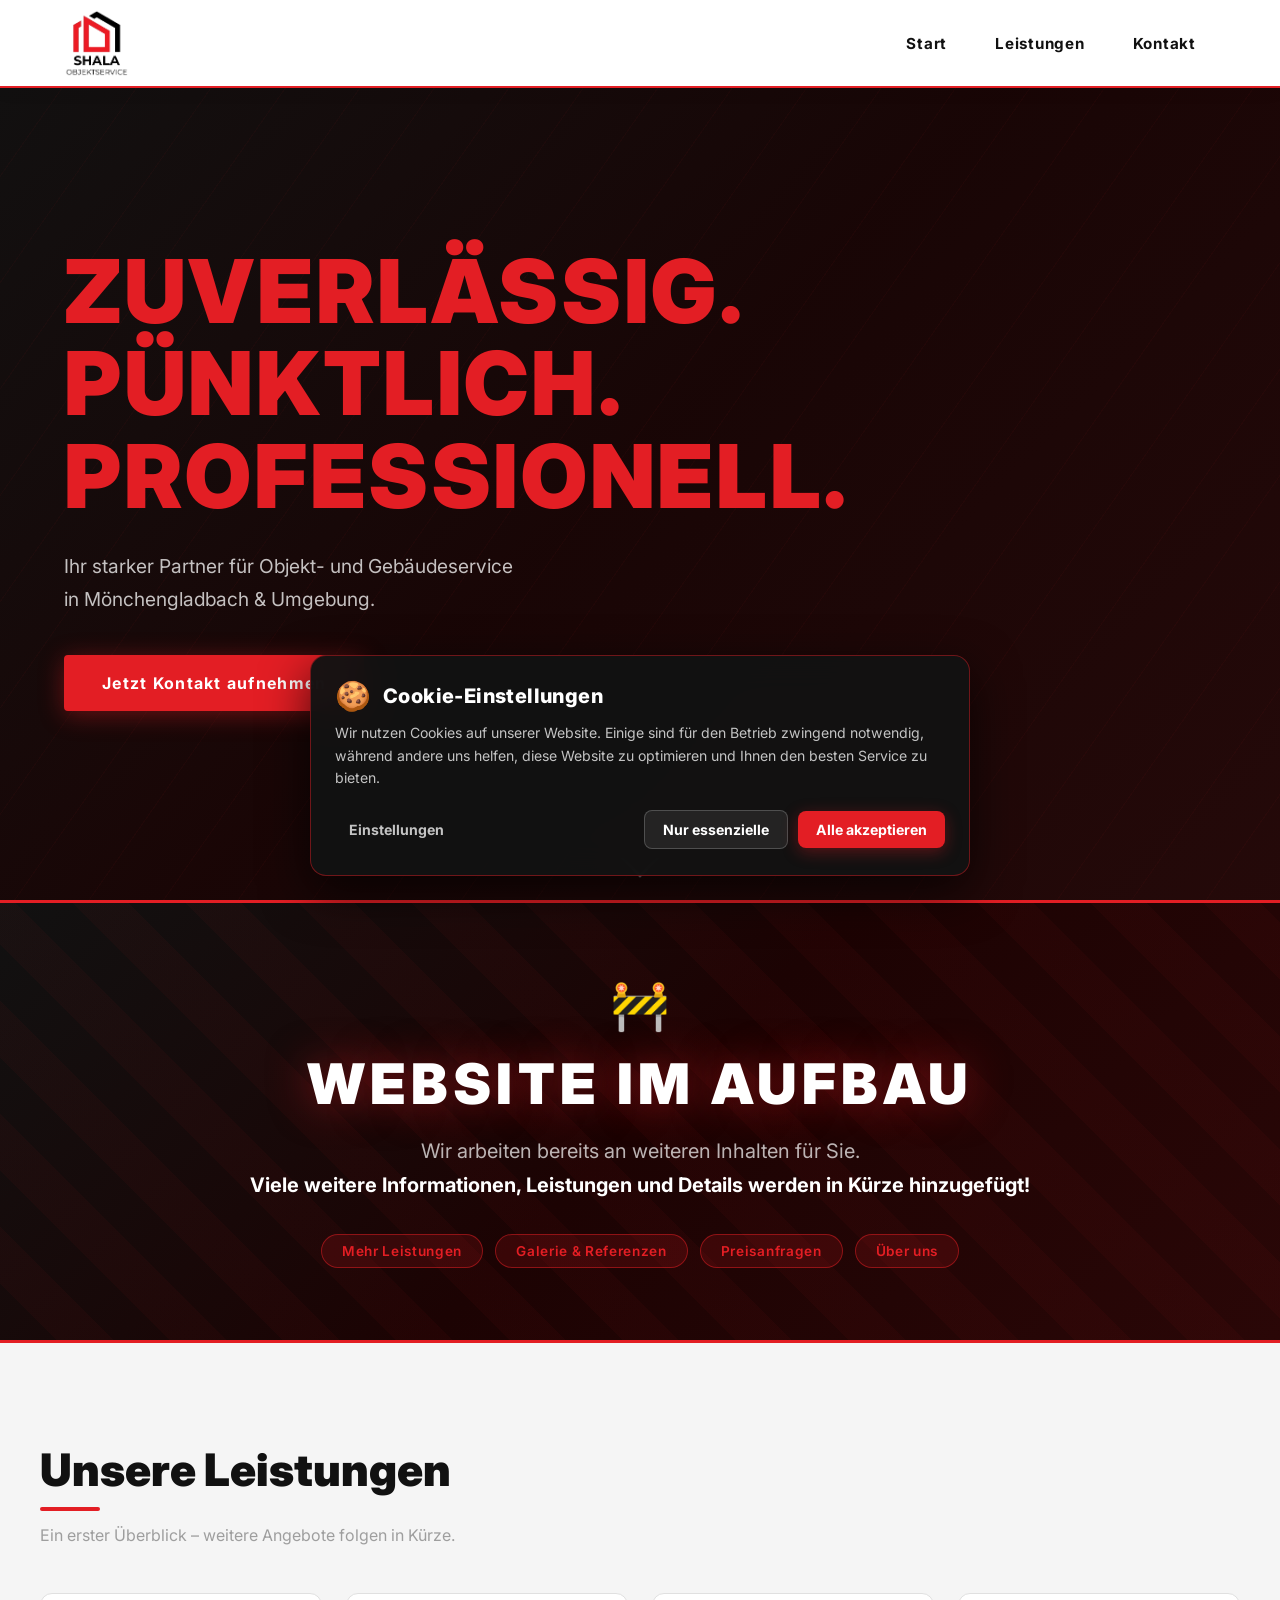
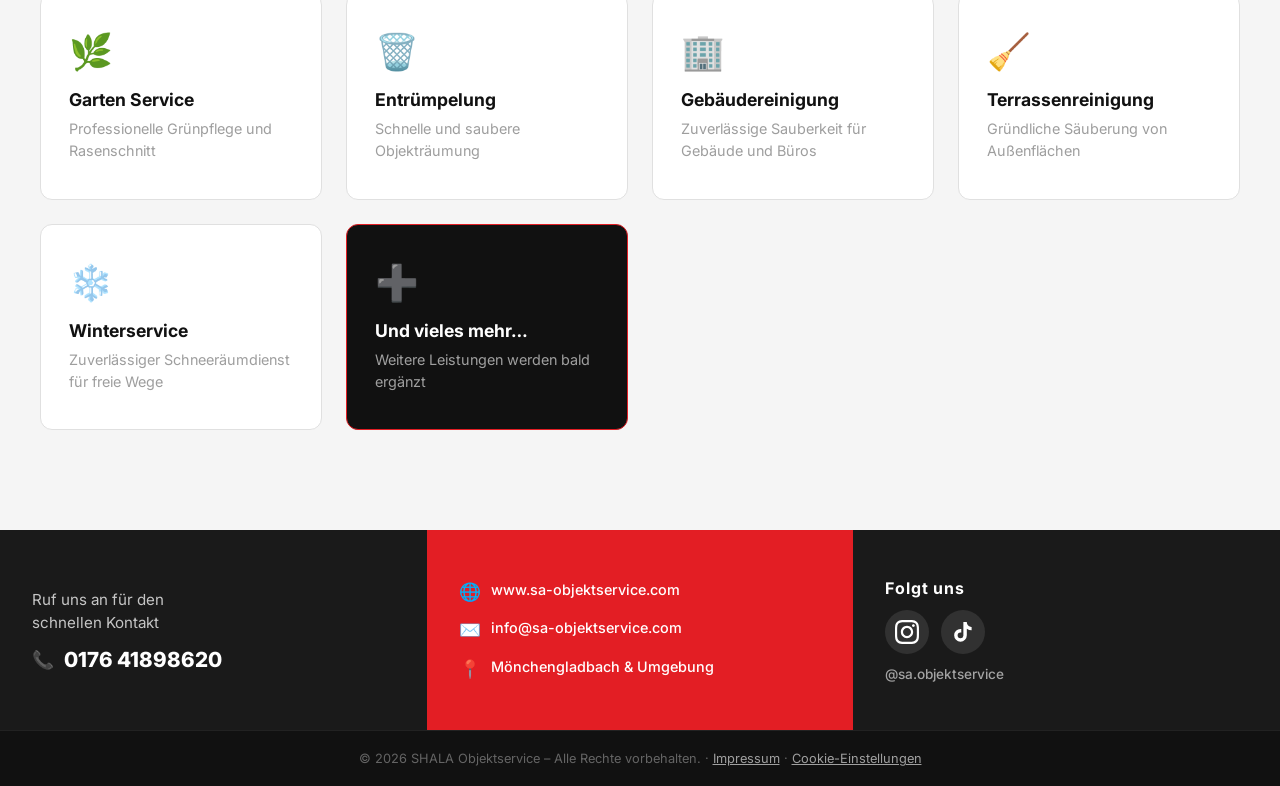
<file: index.html>
<!DOCTYPE html>
<html lang="de">
<head>
  <meta charset="UTF-8" />
  <meta name="viewport" content="width=device-width, initial-scale=1.0" />
  <title>SHALA Objektservice – Zuverlässig. Pünktlich. Professionell.</title>
  <meta name="description" content="SHALA Objektservice – Ihr zuverlässiger Partner für Gebäudereinigung, Gartenservice, Entrümpelung und Winterservice in Mönchengladbach & Umgebung." />
  <link rel="preconnect" href="https://fonts.googleapis.com" />
  <link rel="preconnect" href="https://fonts.gstatic.com" crossorigin />
  <link href="https://fonts.googleapis.com/css2?family=Inter:wght@400;500;600;700;800;900&display=swap" rel="stylesheet" />
  <link rel="stylesheet" href="style.css" />
</head>
<body>

  <!-- ===== NAVBAR ===== -->
  <header class="navbar" id="navbar">
    <div class="nav-inner">
      <a href="#hero" class="logo-wrap" aria-label="Zur Startseite">
        <img src="logo.png" alt="SHALA Objektservice Logo" class="logo-img" />
      </a>

      <nav class="nav-links" id="nav-links">
        <a href="#hero" class="nav-link">Start</a>
        <a href="#services" class="nav-link">Leistungen</a>
        <a href="#contact" class="nav-link">Kontakt</a>
      </nav>

      <button class="burger" id="burger" aria-label="Menü öffnen" aria-expanded="false" aria-controls="nav-links">
        <span></span><span></span><span></span>
      </button>
    </div>
  </header>

  <!-- ===== HERO ===== -->
  <section class="hero" id="hero">
    <div class="hero-overlay"></div>
    <div class="hero-content">
      <h1 class="hero-headline">
        <span class="hero-line">ZUVERLÄSSIG.</span>
        <span class="hero-line">PÜNKTLICH.</span>
        <span class="hero-line">PROFESSIONELL.</span>
      </h1>
      <p class="hero-sub">Ihr starker Partner für Objekt- und Gebäudeservice<br>in Mönchengladbach & Umgebung.</p>
      <a href="#contact" class="btn-primary" id="hero-cta">Jetzt Kontakt aufnehmen</a>
    </div>
    <div class="hero-scroll-hint" aria-hidden="true">
      <div class="scroll-arrow"></div>
    </div>
  </section>

  <!-- ===== COMING SOON BANNER ===== -->
  <section class="coming-soon-banner" id="coming-soon">
    <div class="cs-inner">
      <div class="cs-icon" aria-hidden="true">🚧</div>
      <h2 class="cs-title">WEBSITE IM AUFBAU</h2>
      <p class="cs-text">
        Wir arbeiten bereits an weiteren Inhalten für Sie.<br>
        <strong>Viele weitere Informationen, Leistungen und Details werden in Kürze hinzugefügt!</strong>
      </p>
      <div class="cs-badges">
        <span class="cs-badge">Mehr Leistungen</span>
        <span class="cs-badge">Galerie & Referenzen</span>
        <span class="cs-badge">Preisanfragen</span>
        <span class="cs-badge">Über uns</span>
      </div>
    </div>
  </section>

  <!-- ===== SERVICES ===== -->
  <section class="services" id="services">
    <div class="section-inner">
      <h2 class="section-title">Unsere Leistungen</h2>
      <p class="section-sub">Ein erster Überblick – weitere Angebote folgen in Kürze.</p>

      <div class="services-grid">

        <div class="service-card" id="svc-garden">
          <div class="svc-icon">🌿</div>
          <h3 class="svc-name">Garten Service</h3>
          <p class="svc-desc">Professionelle Grünpflege und Rasenschnitt</p>
        </div>

        <div class="service-card" id="svc-entruempelung">
          <div class="svc-icon">🗑️</div>
          <h3 class="svc-name">Entrümpelung</h3>
          <p class="svc-desc">Schnelle und saubere Objekträumung</p>
        </div>

        <div class="service-card" id="svc-gebaude">
          <div class="svc-icon">🏢</div>
          <h3 class="svc-name">Gebäudereinigung</h3>
          <p class="svc-desc">Zuverlässige Sauberkeit für Gebäude und Büros</p>
        </div>

        <div class="service-card" id="svc-terrasse">
          <div class="svc-icon">🧹</div>
          <h3 class="svc-name">Terrassenreinigung</h3>
          <p class="svc-desc">Gründliche Säuberung von Außenflächen</p>
        </div>

        <div class="service-card" id="svc-winter">
          <div class="svc-icon">❄️</div>
          <h3 class="svc-name">Winterservice</h3>
          <p class="svc-desc">Zuverlässiger Schneeräumdienst für freie Wege</p>
        </div>

        <div class="service-card service-card--more" id="svc-more">
          <div class="svc-icon">➕</div>
          <h3 class="svc-name">Und vieles mehr…</h3>
          <p class="svc-desc">Weitere Leistungen werden bald ergänzt</p>
        </div>

      </div>
    </div>
  </section>

  <!-- ===== CONTACT ===== -->
  <footer class="contact" id="contact">
    <div class="contact-grid">

      <div class="contact-col contact-col--left">
        <p class="contact-cta-label">Ruf uns an für den schnellen Kontakt</p>
        <a href="tel:017641898620" class="contact-phone" id="contact-phone">
          <span class="contact-icon">📞</span> 0176 41898620
        </a>
      </div>

      <div class="contact-col contact-col--mid">
        <a href="https://www.sa-objektservice.com" target="_blank" rel="noopener noreferrer" class="contact-link" id="contact-web">
          <span class="contact-icon">🌐</span> www.sa-objektservice.com
        </a>
        <a href="mailto:info@sa-objektservice.com" class="contact-link" id="contact-email">
          <span class="contact-icon">✉️</span> info@sa-objektservice.com
        </a>
        <p class="contact-link">
          <span class="contact-icon">📍</span> Mönchengladbach & Umgebung
        </p>
      </div>

      <div class="contact-col contact-col--right">
        <p class="contact-follow">Folgt uns</p>
        <div class="social-links">
          <a href="https://instagram.com/sa.objektservice" target="_blank" rel="noopener noreferrer" class="social-btn" id="social-instagram" aria-label="Instagram">
            <svg viewBox="0 0 24 24" fill="currentColor" width="24" height="24"><path d="M12 2.163c3.204 0 3.584.012 4.85.07 3.252.148 4.771 1.691 4.919 4.919.058 1.265.069 1.645.069 4.849 0 3.205-.012 3.584-.069 4.849-.149 3.225-1.664 4.771-4.919 4.919-1.266.058-1.644.07-4.85.07-3.204 0-3.584-.012-4.849-.07-3.26-.149-4.771-1.699-4.919-4.92-.058-1.265-.07-1.644-.07-4.849 0-3.204.013-3.583.07-4.849.149-3.227 1.664-4.771 4.919-4.919 1.266-.057 1.645-.069 4.849-.069zm0-2.163c-3.259 0-3.667.014-4.947.072-4.358.2-6.78 2.618-6.98 6.98-.059 1.281-.073 1.689-.073 4.948 0 3.259.014 3.668.072 4.948.2 4.358 2.618 6.78 6.98 6.98 1.281.058 1.689.072 4.948.072 3.259 0 3.668-.014 4.948-.072 4.354-.2 6.782-2.618 6.979-6.98.059-1.28.073-1.689.073-4.948 0-3.259-.014-3.667-.072-4.947-.196-4.354-2.617-6.78-6.979-6.98-1.281-.059-1.69-.073-4.949-.073zm0 5.838c-3.403 0-6.162 2.759-6.162 6.162s2.759 6.163 6.162 6.163 6.162-2.759 6.162-6.163c0-3.403-2.759-6.162-6.162-6.162zm0 10.162c-2.209 0-4-1.79-4-4 0-2.209 1.791-4 4-4s4 1.791 4 4c0 2.21-1.791 4-4 4zm6.406-11.845c-.796 0-1.441.645-1.441 1.44s.645 1.44 1.441 1.44c.795 0 1.439-.645 1.439-1.44s-.644-1.44-1.439-1.44z"/></svg>
          </a>
          <a href="https://tiktok.com/@sa.objektservice" target="_blank" rel="noopener noreferrer" class="social-btn" id="social-tiktok" aria-label="TikTok">
            <svg viewBox="0 0 24 24" fill="currentColor" width="24" height="24"><path d="M19.59 6.69a4.83 4.83 0 01-3.77-4.25V2h-3.45v13.67a2.89 2.89 0 01-2.88 2.5 2.89 2.89 0 01-2.89-2.89 2.89 2.89 0 012.89-2.89c.28 0 .54.04.79.1V9.01a6.33 6.33 0 00-.79-.05 6.34 6.34 0 00-6.34 6.34 6.34 6.34 0 006.34 6.34 6.34 6.34 0 006.33-6.34V8.79a8.18 8.18 0 004.79 1.52V6.9a4.85 4.85 0 01-1.02-.21z"/></svg>
          </a>
        </div>
        <p class="social-handle">@sa.objektservice</p>
      </div>

    </div>
    <div class="footer-bottom">
      <p>© 2026 SHALA Objektservice – Alle Rechte vorbehalten. · <a href="impressum.html" class="footer-link">Impressum</a> · <a href="javascript:void(0)" id="cookie-settings-btn" class="footer-link">Cookie-Einstellungen</a></p>
    </div>
  </footer>

  <!-- ===== COOKIE BANNER ===== -->
  <div class="cookie-banner" id="cookie-banner" role="dialog" aria-modal="true" aria-labelledby="cookie-title" style="display: none;">
    <div class="cookie-card">
      <div class="cookie-header">
        <span class="cookie-icon" aria-hidden="true">🍪</span>
        <h3 id="cookie-title" class="cookie-title">Cookie-Einstellungen</h3>
      </div>
      <p class="cookie-desc">
        Wir nutzen Cookies auf unserer Website. Einige sind für den Betrieb zwingend notwendig, während andere uns helfen, diese Website zu optimieren und Ihnen den besten Service zu bieten.
      </p>

      <!-- Erweiterte Einstellungen -->
      <div class="cookie-details" id="cookie-details" style="display: none;">
        <div class="cookie-category">
          <div class="cookie-cat-text">
            <strong>Essenziell (Notwendig)</strong>
            <span>Grundlegende Funktionen der Website wie Navigation und Sicherheit. Nicht abwählbar.</span>
          </div>
          <span class="cookie-badge">Immer aktiv</span>
        </div>

        <div class="cookie-category">
          <div class="cookie-cat-text">
            <label for="cookie-opt-functional"><strong>Funktional</strong></label>
            <span>Erweiterte Komfortfunktionen, z.&nbsp;B. Speichern Ihrer Formulardaten oder Kartenansichten.</span>
          </div>
          <label class="cookie-switch">
            <input type="checkbox" id="cookie-opt-functional" checked>
            <span class="cookie-slider"></span>
          </label>
        </div>

        <div class="cookie-category">
          <div class="cookie-cat-text">
            <label for="cookie-opt-analytics"><strong>Statistik & Marketing</strong></label>
            <span>Anonyme Auswertung der Website-Nutzung zur stetigen Verbesserung unseres Angebots.</span>
          </div>
          <label class="cookie-switch">
            <input type="checkbox" id="cookie-opt-analytics">
            <span class="cookie-slider"></span>
          </label>
        </div>
      </div>

      <!-- Button Leiste -->
      <div class="cookie-buttons">
        <button type="button" class="cookie-btn cookie-btn--custom" id="cookie-btn-toggle">Einstellungen</button>
        <button type="button" class="cookie-btn cookie-btn--reject" id="cookie-btn-reject">Nur essenzielle</button>
        <button type="button" class="cookie-btn cookie-btn--accept" id="cookie-btn-accept">Alle akzeptieren</button>
        <button type="button" class="cookie-btn cookie-btn--save" id="cookie-btn-save" style="display: none;">Auswahl speichern</button>
      </div>
    </div>
  </div>

  <script src="main.js"></script>
</body>
</html>
</file>
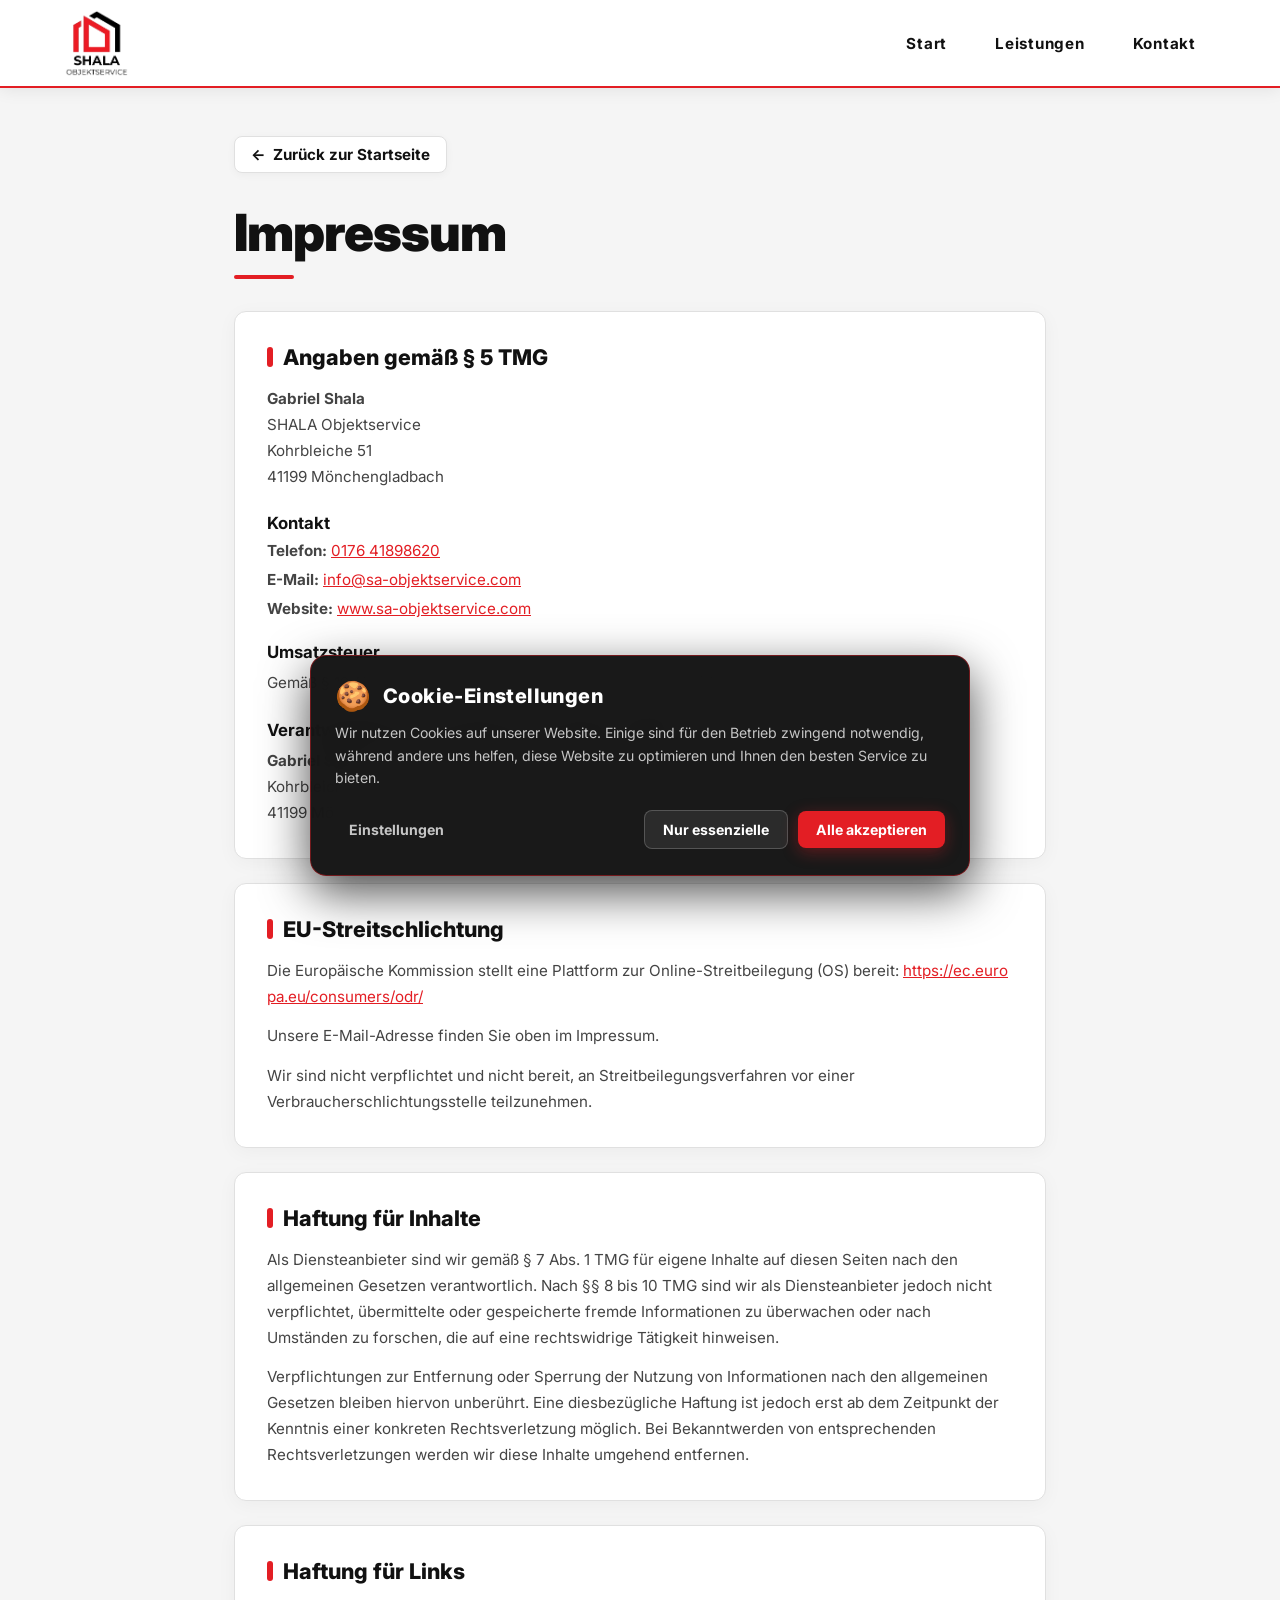
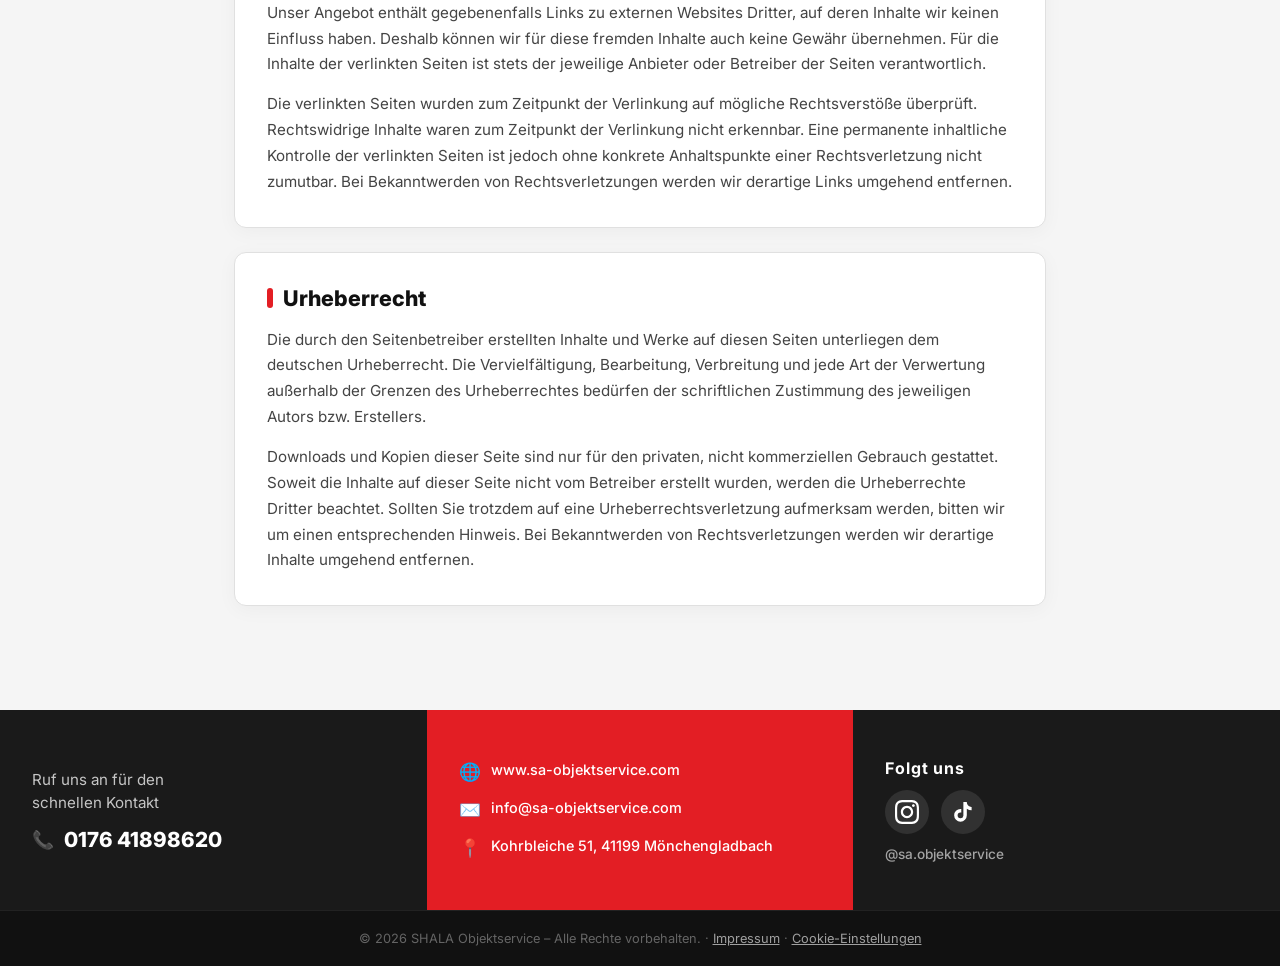
<file: impressum.html>
<!DOCTYPE html>
<html lang="de">
<head>
  <meta charset="UTF-8" />
  <meta name="viewport" content="width=device-width, initial-scale=1.0" />
  <title>Impressum – SHALA Objektservice</title>
  <meta name="description" content="Impressum und rechtliche Angaben der Firma SHALA Objektservice, Inhaber Gabriel Shala in Mönchengladbach." />
  <link rel="preconnect" href="https://fonts.googleapis.com" />
  <link rel="preconnect" href="https://fonts.gstatic.com" crossorigin />
  <link href="https://fonts.googleapis.com/css2?family=Inter:wght@400;500;600;700;800;900&display=swap" rel="stylesheet" />
  <link rel="stylesheet" href="style.css" />
</head>
<body>

  <!-- ===== NAVBAR ===== -->
  <header class="navbar" id="navbar">
    <div class="nav-inner">
      <a href="index.html" class="logo-wrap" aria-label="Zur Startseite">
        <img src="logo.png" alt="SHALA Objektservice Logo" class="logo-img" />
      </a>

      <nav class="nav-links" id="nav-links">
        <a href="index.html#hero" class="nav-link">Start</a>
        <a href="index.html#services" class="nav-link">Leistungen</a>
        <a href="index.html#contact" class="nav-link">Kontakt</a>
      </nav>

      <button class="burger" id="burger" aria-label="Menü öffnen" aria-expanded="false" aria-controls="nav-links">
        <span></span><span></span><span></span>
      </button>
    </div>
  </header>

  <!-- ===== IMPRESSUM CONTENT ===== -->
  <main class="legal-page">
    <div class="legal-container">

      <a href="index.html" class="legal-back-link">
        <span aria-hidden="true">←</span> Zurück zur Startseite
      </a>

      <header class="legal-header">
        <h1 class="legal-title">Impressum</h1>
        <div class="legal-divider"></div>
      </header>

      <section class="legal-card">
        <h2>Angaben gemäß § 5 TMG</h2>
        <p class="legal-lead">
          <strong>Gabriel Shala</strong><br />
          SHALA Objektservice<br />
          Kohrbleiche 51<br />
          41199 Mönchengladbach
        </p>

        <h3 class="legal-subheading">Kontakt</h3>
        <ul class="legal-list">
          <li><strong>Telefon:</strong> <a href="tel:017641898620" class="legal-link">0176 41898620</a></li>
          <li><strong>E-Mail:</strong> <a href="mailto:info@sa-objektservice.com" class="legal-link">info@sa-objektservice.com</a></li>
          <li><strong>Website:</strong> <a href="https://www.sa-objektservice.com" target="_blank" rel="noopener noreferrer" class="legal-link">www.sa-objektservice.com</a></li>
        </ul>

        <h3 class="legal-subheading">Umsatzsteuer</h3>
        <p>Gemäß § 19 Abs. 1 UStG wird keine Umsatzsteuer berechnet (Kleinunternehmerregelung).</p>

        <h3 class="legal-subheading">Verantwortlich für den Inhalt nach § 18 Abs. 2 MStV</h3>
        <p>
          <strong>Gabriel Shala</strong><br />
          Kohrbleiche 51<br />
          41199 Mönchengladbach
        </p>
      </section>

      <section class="legal-card">
        <h2>EU-Streitschlichtung</h2>
        <p>
          Die Europäische Kommission stellt eine Plattform zur Online-Streitbeilegung (OS) bereit: 
          <a href="https://ec.europa.eu/consumers/odr/" target="_blank" rel="noopener noreferrer" class="legal-link">https://ec.europa.eu/consumers/odr/</a>
        </p>
        <p>Unsere E-Mail-Adresse finden Sie oben im Impressum.</p>
        <p>Wir sind nicht verpflichtet und nicht bereit, an Streitbeilegungsverfahren vor einer Verbraucherschlichtungsstelle teilzunehmen.</p>
      </section>

      <section class="legal-card">
        <h2>Haftung für Inhalte</h2>
        <p>
          Als Diensteanbieter sind wir gemäß § 7 Abs. 1 TMG für eigene Inhalte auf diesen Seiten nach den allgemeinen Gesetzen verantwortlich. Nach §§ 8 bis 10 TMG sind wir als Diensteanbieter jedoch nicht verpflichtet, übermittelte oder gespeicherte fremde Informationen zu überwachen oder nach Umständen zu forschen, die auf eine rechtswidrige Tätigkeit hinweisen.
        </p>
        <p>
          Verpflichtungen zur Entfernung oder Sperrung der Nutzung von Informationen nach den allgemeinen Gesetzen bleiben hiervon unberührt. Eine diesbezügliche Haftung ist jedoch erst ab dem Zeitpunkt der Kenntnis einer konkreten Rechtsverletzung möglich. Bei Bekanntwerden von entsprechenden Rechtsverletzungen werden wir diese Inhalte umgehend entfernen.
        </p>
      </section>

      <section class="legal-card">
        <h2>Haftung für Links</h2>
        <p>
          Unser Angebot enthält gegebenenfalls Links zu externen Websites Dritter, auf deren Inhalte wir keinen Einfluss haben. Deshalb können wir für diese fremden Inhalte auch keine Gewähr übernehmen. Für die Inhalte der verlinkten Seiten ist stets der jeweilige Anbieter oder Betreiber der Seiten verantwortlich.
        </p>
        <p>
          Die verlinkten Seiten wurden zum Zeitpunkt der Verlinkung auf mögliche Rechtsverstöße überprüft. Rechtswidrige Inhalte waren zum Zeitpunkt der Verlinkung nicht erkennbar. Eine permanente inhaltliche Kontrolle der verlinkten Seiten ist jedoch ohne konkrete Anhaltspunkte einer Rechtsverletzung nicht zumutbar. Bei Bekanntwerden von Rechtsverletzungen werden wir derartige Links umgehend entfernen.
        </p>
      </section>

      <section class="legal-card">
        <h2>Urheberrecht</h2>
        <p>
          Die durch den Seitenbetreiber erstellten Inhalte und Werke auf diesen Seiten unterliegen dem deutschen Urheberrecht. Die Vervielfältigung, Bearbeitung, Verbreitung und jede Art der Verwertung außerhalb der Grenzen des Urheberrechtes bedürfen der schriftlichen Zustimmung des jeweiligen Autors bzw. Erstellers.
        </p>
        <p>
          Downloads und Kopien dieser Seite sind nur für den privaten, nicht kommerziellen Gebrauch gestattet. Soweit die Inhalte auf dieser Seite nicht vom Betreiber erstellt wurden, werden die Urheberrechte Dritter beachtet. Sollten Sie trotzdem auf eine Urheberrechtsverletzung aufmerksam werden, bitten wir um einen entsprechenden Hinweis. Bei Bekanntwerden von Rechtsverletzungen werden wir derartige Inhalte umgehend entfernen.
        </p>
      </section>

    </div>
  </main>

  <!-- ===== FOOTER ===== -->
  <footer class="contact" id="contact">
    <div class="contact-grid">

      <div class="contact-col contact-col--left">
        <p class="contact-cta-label">Ruf uns an für den schnellen Kontakt</p>
        <a href="tel:017641898620" class="contact-phone" id="contact-phone">
          <span class="contact-icon">📞</span> 0176 41898620
        </a>
      </div>

      <div class="contact-col contact-col--mid">
        <a href="https://www.sa-objektservice.com" target="_blank" rel="noopener noreferrer" class="contact-link" id="contact-web">
          <span class="contact-icon">🌐</span> www.sa-objektservice.com
        </a>
        <a href="mailto:info@sa-objektservice.com" class="contact-link" id="contact-email">
          <span class="contact-icon">✉️</span> info@sa-objektservice.com
        </a>
        <p class="contact-link">
          <span class="contact-icon">📍</span> Kohrbleiche 51, 41199 Mönchengladbach
        </p>
      </div>

      <div class="contact-col contact-col--right">
        <p class="contact-follow">Folgt uns</p>
        <div class="social-links">
          <a href="https://instagram.com/sa.objektservice" target="_blank" rel="noopener noreferrer" class="social-btn" id="social-instagram" aria-label="Instagram">
            <svg viewBox="0 0 24 24" fill="currentColor" width="24" height="24"><path d="M12 2.163c3.204 0 3.584.012 4.85.07 3.252.148 4.771 1.691 4.919 4.919.058 1.265.069 1.645.069 4.849 0 3.205-.012 3.584-.069 4.849-.149 3.225-1.664 4.771-4.919 4.919-1.266.058-1.644.07-4.85.07-3.204 0-3.584-.012-4.849-.07-3.26-.149-4.771-1.699-4.919-4.92-.058-1.265-.07-1.644-.07-4.849 0-3.204.013-3.583.07-4.849.149-3.227 1.664-4.771 4.919-4.919 1.266-.057 1.645-.069 4.849-.069zm0-2.163c-3.259 0-3.667.014-4.947.072-4.358.2-6.78 2.618-6.98 6.98-.059 1.281-.073 1.689-.073 4.948 0 3.259.014 3.668.072 4.948.2 4.358 2.618 6.78 6.98 6.98 1.281.058 1.689.072 4.948.072 3.259 0 3.668-.014 4.948-.072 4.354-.2 6.782-2.618 6.979-6.98.059-1.28.073-1.689.073-4.948 0-3.259-.014-3.667-.072-4.947-.196-4.354-2.617-6.78-6.979-6.98-1.281-.059-1.69-.073-4.949-.073zm0 5.838c-3.403 0-6.162 2.759-6.162 6.162s2.759 6.163 6.162 6.163 6.162-2.759 6.162-6.163c0-3.403-2.759-6.162-6.162-6.162zm0 10.162c-2.209 0-4-1.79-4-4 0-2.209 1.791-4 4-4s4 1.791 4 4c0 2.21-1.791 4-4 4zm6.406-11.845c-.796 0-1.441.645-1.441 1.44s.645 1.44 1.441 1.44c.795 0 1.439-.645 1.439-1.44s-.644-1.44-1.439-1.44z"/></svg>
          </a>
          <a href="https://tiktok.com/@sa.objektservice" target="_blank" rel="noopener noreferrer" class="social-btn" id="social-tiktok" aria-label="TikTok">
            <svg viewBox="0 0 24 24" fill="currentColor" width="24" height="24"><path d="M19.59 6.69a4.83 4.83 0 01-3.77-4.25V2h-3.45v13.67a2.89 2.89 0 01-2.88 2.5 2.89 2.89 0 01-2.89-2.89 2.89 2.89 0 012.89-2.89c.28 0 .54.04.79.1V9.01a6.33 6.33 0 00-.79-.05 6.34 6.34 0 00-6.34 6.34 6.34 6.34 0 006.34 6.34 6.34 6.34 0 006.33-6.34V8.79a8.18 8.18 0 004.79 1.52V6.9a4.85 4.85 0 01-1.02-.21z"/></svg>
          </a>
        </div>
        <p class="social-handle">@sa.objektservice</p>
      </div>

    </div>
    <div class="footer-bottom">
      <p>© 2026 SHALA Objektservice – Alle Rechte vorbehalten. · <a href="impressum.html" class="footer-link">Impressum</a> · <a href="javascript:void(0)" id="cookie-settings-btn" class="footer-link">Cookie-Einstellungen</a></p>
    </div>
  </footer>

  <!-- ===== COOKIE BANNER ===== -->
  <div class="cookie-banner" id="cookie-banner" role="dialog" aria-modal="true" aria-labelledby="cookie-title" style="display: none;">
    <div class="cookie-card">
      <div class="cookie-header">
        <span class="cookie-icon" aria-hidden="true">🍪</span>
        <h3 id="cookie-title" class="cookie-title">Cookie-Einstellungen</h3>
      </div>
      <p class="cookie-desc">
        Wir nutzen Cookies auf unserer Website. Einige sind für den Betrieb zwingend notwendig, während andere uns helfen, diese Website zu optimieren und Ihnen den besten Service zu bieten.
      </p>

      <div class="cookie-details" id="cookie-details" style="display: none;">
        <div class="cookie-category">
          <div class="cookie-cat-text">
            <strong>Essenziell (Notwendig)</strong>
            <span>Grundlegende Funktionen der Website wie Navigation und Sicherheit. Nicht abwählbar.</span>
          </div>
          <span class="cookie-badge">Immer aktiv</span>
        </div>

        <div class="cookie-category">
          <div class="cookie-cat-text">
            <label for="cookie-opt-functional"><strong>Funktional</strong></label>
            <span>Erweiterte Komfortfunktionen, z.&nbsp;B. Speichern Ihrer Formulardaten oder Kartenansichten.</span>
          </div>
          <label class="cookie-switch">
            <input type="checkbox" id="cookie-opt-functional" checked>
            <span class="cookie-slider"></span>
          </label>
        </div>

        <div class="cookie-category">
          <div class="cookie-cat-text">
            <label for="cookie-opt-analytics"><strong>Statistik & Marketing</strong></label>
            <span>Anonyme Auswertung der Website-Nutzung zur stetigen Verbesserung unseres Angebots.</span>
          </div>
          <label class="cookie-switch">
            <input type="checkbox" id="cookie-opt-analytics">
            <span class="cookie-slider"></span>
          </label>
        </div>
      </div>

      <div class="cookie-buttons">
        <button type="button" class="cookie-btn cookie-btn--custom" id="cookie-btn-toggle">Einstellungen</button>
        <button type="button" class="cookie-btn cookie-btn--reject" id="cookie-btn-reject">Nur essenzielle</button>
        <button type="button" class="cookie-btn cookie-btn--accept" id="cookie-btn-accept">Alle akzeptieren</button>
        <button type="button" class="cookie-btn cookie-btn--save" id="cookie-btn-save" style="display: none;">Auswahl speichern</button>
      </div>
    </div>
  </div>

  <script src="main.js"></script>
</body>
</html>
</file>
<file: style.css>
/* ============================================================
   SHALA OBJEKTSERVICE – Main Stylesheet
   Colors: #E31E24 (red), #111111 (black), #FFFFFF (white)
   ============================================================ */

*, *::before, *::after { box-sizing: border-box; margin: 0; padding: 0; }

:root {
  --red:       #E31E24;
  --red-dark:  #b81219;
  --black:     #111111;
  --white:     #ffffff;
  --gray-100:  #f5f5f5;
  --gray-200:  #e0e0e0;
  --gray-500:  #9e9e9e;
  --font:      'Inter', sans-serif;
  --nav-h:     88px;
  --radius:    12px;
  --transition: 0.3s cubic-bezier(.4,0,.2,1);
}

html {
  scroll-behavior: smooth;
  scroll-padding-top: var(--nav-h);
}

.visible {
  opacity: 1 !important;
  transform: none !important;
}

body {
  font-family: var(--font);
  background: var(--white);
  color: var(--black);
  overflow-x: hidden;
}

/* ── SCROLLBAR ── */
::-webkit-scrollbar { width: 6px; }
::-webkit-scrollbar-track { background: var(--black); }
::-webkit-scrollbar-thumb { background: var(--red); border-radius: 3px; }

/* ============================================================
   NAVBAR
   ============================================================ */
.navbar {
  position: fixed;
  top: 0; left: 0; right: 0;
  z-index: 100;
  height: var(--nav-h);
  background: #ffffff;
  border-bottom: 2px solid var(--red);
  box-shadow: 0 2px 16px rgba(0, 0, 0, 0.08);
  transition: background var(--transition), box-shadow var(--transition);
}
.navbar.scrolled {
  background: #ffffff;
  box-shadow: 0 4px 24px rgba(0, 0, 0, 0.12);
}

.nav-inner {
  max-width: 1200px;
  margin: 0 auto;
  height: 100%;
  padding: 0 24px;
  display: flex;
  align-items: center;
  justify-content: space-between;
  gap: 24px;
}

/* Logo */
.logo-wrap {
  display: flex;
  align-items: center;
  text-decoration: none;
  cursor: pointer;
  background: transparent;
  padding: 0;
  transition: transform var(--transition);
}
.logo-wrap:hover {
  transform: translateY(-2px);
}
.logo-img {
  height: 68px;
  width: auto;
  object-fit: contain;
  display: block;
}

/* Nav links */
.nav-links {
  display: flex;
  align-items: center;
  gap: 8px;
}
.nav-link {
  color: var(--black);
  text-decoration: none;
  font-size: 0.95rem;
  font-weight: 700;
  letter-spacing: 0.05em;
  padding: 10px 20px;
  border-radius: 6px;
  transition: background var(--transition), color var(--transition);
}
.nav-link:hover {
  background: rgba(227, 30, 36, 0.1);
  color: var(--red);
}

/* Burger */
.burger {
  display: none;
  flex-direction: column;
  gap: 5px;
  background: none;
  border: none;
  cursor: pointer;
  padding: 8px;
}
.burger span {
  display: block;
  width: 24px;
  height: 2px;
  background: var(--black);
  border-radius: 2px;
  transition: transform var(--transition), opacity var(--transition);
}
.burger.open span:nth-child(1) { transform: translateY(7px) rotate(45deg); }
.burger.open span:nth-child(2) { opacity: 0; }
.burger.open span:nth-child(3) { transform: translateY(-7px) rotate(-45deg); }

/* ============================================================
   HERO
   ============================================================ */
.hero {
  position: relative;
  min-height: 100vh;
  display: flex;
  align-items: center;
  background: #111111;
  overflow: hidden;
}

/* Subtle geometric background texture */
.hero::after {
  content: '';
  position: absolute;
  inset: 0;
  background-image:
    repeating-linear-gradient(
      -55deg,
      transparent,
      transparent 60px,
      rgba(227,30,36,0.035) 60px,
      rgba(227,30,36,0.035) 61px
    );
  pointer-events: none;
}

/* Red glow accent — bottom left */
.hero::before {
  content: '';
  position: absolute;
  bottom: -120px;
  left: -120px;
  width: 520px;
  height: 520px;
  background: radial-gradient(circle, rgba(227,30,36,0.18) 0%, transparent 70%);
  pointer-events: none;
}

.hero-overlay {
  position: absolute;
  inset: 0;
  background: linear-gradient(
    135deg,
    rgba(17,17,17,1) 0%,
    rgba(25,5,5,0.95) 50%,
    rgba(40,8,8,0.85) 100%
  );
  z-index: 0;
}

.hero-content {
  position: relative;
  z-index: 2;
  max-width: 1200px;
  margin: 0 auto;
  padding: calc(var(--nav-h) + 48px) 24px 80px;
  width: 100%;
}

.hero-headline {
  display: flex;
  flex-direction: column;
  gap: 0;
  margin-bottom: 28px;
}
.hero-line {
  font-size: clamp(2.8rem, 7vw, 5.5rem);
  font-weight: 900;
  color: var(--red);
  letter-spacing: 0.03em;
  line-height: 1.05;
  display: block;
  opacity: 0;
  transform: translateX(-40px);
  animation: slideInLeft 0.7s forwards;
}
.hero-line:nth-child(1) { animation-delay: 0.1s; }
.hero-line:nth-child(2) { animation-delay: 0.28s; }
.hero-line:nth-child(3) { animation-delay: 0.46s; }

@keyframes slideInLeft {
  to { opacity: 1; transform: translateX(0); }
}

.hero-sub {
  font-size: clamp(1rem, 2vw, 1.2rem);
  font-weight: 400;
  color: rgba(255,255,255,0.75);
  line-height: 1.7;
  margin-bottom: 40px;
  opacity: 0;
  animation: fadeUp 0.7s 0.65s forwards;
}

.btn-primary {
  display: inline-block;
  padding: 16px 36px;
  background: var(--red);
  color: var(--white);
  font-size: 1rem;
  font-weight: 700;
  letter-spacing: 0.08em;
  text-decoration: none;
  border-radius: 4px;
  border: 2px solid var(--red);
  transition: background var(--transition), transform var(--transition), box-shadow var(--transition);
  opacity: 0;
  animation: fadeUp 0.7s 0.85s forwards;
  box-shadow: 0 4px 24px rgba(227,30,36,0.4);
}
.btn-primary:hover {
  background: var(--red-dark);
  border-color: var(--red-dark);
  transform: translateY(-3px);
  box-shadow: 0 8px 32px rgba(227,30,36,0.55);
}

@keyframes fadeUp {
  from { opacity: 0; transform: translateY(20px); }
  to   { opacity: 1; transform: translateY(0); }
}

/* Scroll hint arrow */
.hero-scroll-hint {
  position: absolute;
  bottom: 28px;
  left: 50%;
  transform: translateX(-50%);
  z-index: 2;
}
.scroll-arrow {
  width: 28px;
  height: 28px;
  border-right: 3px solid rgba(255,255,255,0.5);
  border-bottom: 3px solid rgba(255,255,255,0.5);
  transform: rotate(45deg);
  animation: bounce 1.5s infinite;
}
@keyframes bounce {
  0%, 100% { transform: rotate(45deg) translateY(0); }
  50% { transform: rotate(45deg) translateY(6px); }
}

/* ============================================================
   COMING SOON BANNER
   ============================================================ */
.coming-soon-banner {
  background: linear-gradient(135deg, var(--black) 0%, #1c0303 50%, #2a0707 100%);
  padding: 72px 24px;
  text-align: center;
  border-top: 3px solid var(--red);
  border-bottom: 3px solid var(--red);
  position: relative;
  overflow: hidden;
}
.coming-soon-banner::before {
  content: '';
  position: absolute;
  inset: 0;
  background: repeating-linear-gradient(
    45deg,
    transparent,
    transparent 40px,
    rgba(227,30,36,0.04) 40px,
    rgba(227,30,36,0.04) 80px
  );
}

.cs-inner {
  position: relative;
  z-index: 1;
  max-width: 800px;
  margin: 0 auto;
}

.cs-icon {
  font-size: 3rem;
  margin-bottom: 16px;
  display: block;
  animation: spin 4s linear infinite;
}
@keyframes spin {
  0%, 90% { transform: rotate(0deg); }
  95% { transform: rotate(-10deg); }
  100% { transform: rotate(0deg); }
}

.cs-title {
  font-size: clamp(2rem, 5vw, 3.5rem);
  font-weight: 900;
  color: var(--white);
  letter-spacing: 0.1em;
  margin-bottom: 16px;
  text-shadow: 0 0 40px rgba(227,30,36,0.5);
}

.cs-text {
  font-size: clamp(1rem, 2vw, 1.25rem);
  color: rgba(255,255,255,0.7);
  line-height: 1.7;
  margin-bottom: 32px;
}
.cs-text strong {
  color: var(--white);
  font-weight: 700;
}

.cs-badges {
  display: flex;
  flex-wrap: wrap;
  gap: 12px;
  justify-content: center;
}
.cs-badge {
  background: rgba(227,30,36,0.15);
  border: 1.5px solid rgba(227,30,36,0.5);
  color: var(--red);
  padding: 8px 20px;
  border-radius: 999px;
  font-size: 0.85rem;
  font-weight: 600;
  letter-spacing: 0.05em;
  transition: background var(--transition), transform var(--transition);
}
.cs-badge:hover {
  background: var(--red);
  color: var(--white);
  transform: scale(1.05);
}

/* ============================================================
   SERVICES
   ============================================================ */
.services {
  padding: 100px 24px;
  background: var(--gray-100);
}
.section-inner {
  max-width: 1200px;
  margin: 0 auto;
}

.section-title {
  font-size: clamp(1.8rem, 4vw, 2.8rem);
  font-weight: 900;
  color: var(--black);
  margin-bottom: 10px;
  position: relative;
  display: inline-block;
}
.section-title::after {
  content: '';
  display: block;
  width: 60px;
  height: 4px;
  background: var(--red);
  border-radius: 2px;
  margin-top: 10px;
}

.section-sub {
  font-size: 1rem;
  color: var(--gray-500);
  margin-bottom: 48px;
  margin-top: 4px;
}

.services-grid {
  display: grid;
  grid-template-columns: repeat(auto-fill, minmax(260px, 1fr));
  gap: 24px;
}

.service-card {
  background: var(--white);
  border-radius: var(--radius);
  padding: 36px 28px;
  border: 1.5px solid var(--gray-200);
  transition: transform var(--transition), box-shadow var(--transition), border-color var(--transition);
  cursor: default;
  position: relative;
  overflow: hidden;
}
.service-card::before {
  content: '';
  position: absolute;
  bottom: 0; left: 0;
  width: 100%; height: 3px;
  background: var(--red);
  transform: scaleX(0);
  transform-origin: left;
  transition: transform var(--transition);
}
.service-card:hover {
  transform: translateY(-6px);
  box-shadow: 0 16px 40px rgba(0,0,0,0.1);
  border-color: rgba(227,30,36,0.3);
}
.service-card:hover::before { transform: scaleX(1); }

.service-card--more {
  background: var(--black);
  border-color: var(--red);
}
.service-card--more .svc-name,
.service-card--more .svc-desc {
  color: var(--white);
}
.service-card--more .svc-desc { color: rgba(255,255,255,0.6); }

.svc-icon {
  font-size: 2.2rem;
  margin-bottom: 16px;
  display: block;
}
.svc-name {
  font-size: 1.1rem;
  font-weight: 700;
  color: var(--black);
  margin-bottom: 8px;
}
.svc-desc {
  font-size: 0.9rem;
  color: var(--gray-500);
  line-height: 1.55;
}

/* ============================================================
   CONTACT FOOTER
   ============================================================ */
.contact {
  background: var(--black);
}

.contact-grid {
  display: grid;
  grid-template-columns: 1fr 1fr 1fr;
  gap: 0;
  max-width: 100%;
}

.contact-col {
  padding: 48px 32px;
  display: flex;
  flex-direction: column;
  justify-content: center;
  gap: 12px;
}

.contact-col--left {
  background: #1a1a1a;
}
.contact-col--mid {
  background: var(--red);
}
.contact-col--right {
  background: #1a1a1a;
}

.contact-cta-label {
  font-size: 0.95rem;
  color: rgba(255,255,255,0.75);
  line-height: 1.5;
  max-width: 200px;
}

.contact-phone {
  display: flex;
  align-items: center;
  gap: 10px;
  font-size: 1.3rem;
  font-weight: 800;
  color: var(--white);
  text-decoration: none;
  transition: color var(--transition);
}
.contact-phone:hover { color: var(--red); }

.contact-link {
  display: flex;
  align-items: flex-start;
  gap: 10px;
  color: var(--white);
  text-decoration: none;
  font-size: 0.9rem;
  font-weight: 500;
  line-height: 1.5;
  transition: opacity var(--transition);
}
.contact-link:hover { opacity: 0.8; }

.contact-icon { flex-shrink: 0; font-size: 1.1rem; }

.contact-follow {
  font-size: 1rem;
  font-weight: 700;
  color: var(--white);
  letter-spacing: 0.05em;
}

.social-links {
  display: flex;
  gap: 12px;
  align-items: center;
}

.social-btn {
  display: flex;
  align-items: center;
  justify-content: center;
  width: 44px;
  height: 44px;
  background: rgba(255,255,255,0.1);
  border-radius: 50%;
  color: var(--white);
  text-decoration: none;
  transition: background var(--transition), transform var(--transition);
}
.social-btn:hover {
  background: var(--red);
  transform: scale(1.1);
}

.social-handle {
  font-size: 0.85rem;
  color: rgba(255,255,255,0.6);
  font-weight: 500;
}

.footer-bottom {
  border-top: 1px solid rgba(255,255,255,0.07);
  padding: 20px 32px;
  text-align: center;
}
.footer-bottom p {
  font-size: 0.8rem;
  color: rgba(255,255,255,0.35);
}

/* ============================================================
   RESPONSIVE
   ============================================================ */
@media (max-width: 900px) {
  .contact-grid {
    grid-template-columns: 1fr;
  }
  .contact-col {
    padding: 36px 24px;
    border-bottom: 1px solid rgba(255,255,255,0.07);
  }
}

@media (max-width: 700px) {
  .nav-links {
    display: none;
    position: fixed;
    inset: var(--nav-h) 0 0 0;
    background: rgba(255, 255, 255, 0.98);
    flex-direction: column;
    align-items: center;
    justify-content: center;
    gap: 24px;
    z-index: 99;
  }
  .nav-links.open { display: flex; }
  .nav-link { font-size: 1.3rem; padding: 12px 32px; }
  .burger { display: flex; }
}

@media (max-width: 500px) {
  :root {
    --nav-h: 74px;
  }
  .nav-inner {
    padding: 0 16px;
  }
  .logo-img {
    height: 52px;
  }
  .services { padding: 64px 16px; }
  .cs-title { font-size: 1.8rem; }
  .hero-line { font-size: clamp(2.2rem, 9vw, 3.2rem); }
}

/* ============================================================
   COOKIE CONSENT BANNER & SETTINGS
   ============================================================ */
.cookie-banner {
  position: fixed;
  inset: 0;
  pointer-events: none;
  z-index: 9999;
  display: flex;
  align-items: flex-end;
  justify-content: center;
  padding: 24px;
}

.cookie-card {
  pointer-events: auto;
  width: 100%;
  max-width: 660px;
  background: rgba(18, 18, 18, 0.97);
  backdrop-filter: blur(16px);
  -webkit-backdrop-filter: blur(16px);
  border: 1.5px solid rgba(227, 30, 36, 0.45);
  border-radius: 16px;
  padding: 26px 24px;
  box-shadow: 0 16px 48px rgba(0, 0, 0, 0.7);
  animation: cookieSlideUp 0.35s cubic-bezier(0.16, 1, 0.3, 1) forwards;
}

.cookie-header {
  display: flex;
  align-items: center;
  gap: 12px;
  margin-bottom: 12px;
}

.cookie-icon {
  font-size: 1.8rem;
  line-height: 1;
}

.cookie-title {
  font-size: 1.25rem;
  font-weight: 800;
  color: #ffffff;
  letter-spacing: 0.02em;
}

.cookie-desc {
  font-size: 0.88rem;
  line-height: 1.6;
  color: rgba(255, 255, 255, 0.75);
  margin-bottom: 20px;
}

/* Erweiterte Einstellungen */
.cookie-details {
  margin-bottom: 20px;
  display: flex;
  flex-direction: column;
  gap: 12px;
  background: rgba(255, 255, 255, 0.03);
  border: 1px solid rgba(255, 255, 255, 0.08);
  border-radius: 12px;
  padding: 16px;
}

.cookie-category {
  display: flex;
  align-items: center;
  justify-content: space-between;
  gap: 16px;
  padding: 10px 0;
  border-bottom: 1px solid rgba(255, 255, 255, 0.06);
}

.cookie-category:last-child {
  border-bottom: none;
  padding-bottom: 4px;
}

.cookie-category:first-child {
  padding-top: 4px;
}

.cookie-cat-text {
  display: flex;
  flex-direction: column;
  gap: 4px;
}

.cookie-cat-text strong {
  color: #ffffff;
  font-size: 0.9rem;
}

.cookie-cat-text span {
  color: rgba(255, 255, 255, 0.6);
  font-size: 0.8rem;
  line-height: 1.45;
}

.cookie-badge {
  font-size: 0.75rem;
  font-weight: 700;
  background: rgba(227, 30, 36, 0.18);
  color: var(--red);
  border: 1px solid rgba(227, 30, 36, 0.4);
  padding: 4px 10px;
  border-radius: 999px;
  white-space: nowrap;
}

/* Toggle Switch */
.cookie-switch {
  position: relative;
  display: inline-block;
  width: 44px;
  height: 24px;
  flex-shrink: 0;
}

.cookie-switch input {
  opacity: 0;
  width: 0;
  height: 0;
}

.cookie-slider {
  position: absolute;
  cursor: pointer;
  inset: 0;
  background-color: #333333;
  transition: 0.25s;
  border-radius: 24px;
  border: 1px solid rgba(255, 255, 255, 0.15);
}

.cookie-slider::before {
  position: absolute;
  content: "";
  height: 16px;
  width: 16px;
  left: 3px;
  bottom: 3px;
  background-color: #ffffff;
  transition: 0.25s;
  border-radius: 50%;
}

.cookie-switch input:checked + .cookie-slider {
  background-color: var(--red);
  border-color: var(--red);
}

.cookie-switch input:checked + .cookie-slider::before {
  transform: translateX(20px);
}

/* Buttons */
.cookie-buttons {
  display: flex;
  flex-wrap: wrap;
  align-items: center;
  justify-content: flex-end;
  gap: 10px;
}

.cookie-btn {
  font-family: var(--font);
  font-size: 0.88rem;
  font-weight: 700;
  border-radius: 8px;
  padding: 10px 18px;
  cursor: pointer;
  transition: all var(--transition);
  border: none;
}

.cookie-btn--accept {
  background: var(--red);
  color: #ffffff;
  box-shadow: 0 4px 16px rgba(227, 30, 36, 0.35);
}

.cookie-btn--accept:hover {
  background: var(--red-dark);
  transform: translateY(-1px);
}

.cookie-btn--reject {
  background: rgba(255, 255, 255, 0.08);
  color: #ffffff;
  border: 1px solid rgba(255, 255, 255, 0.2);
}

.cookie-btn--reject:hover {
  background: rgba(255, 255, 255, 0.16);
  transform: translateY(-1px);
}

.cookie-btn--custom {
  background: transparent;
  color: rgba(255, 255, 255, 0.75);
  padding: 10px 14px;
  margin-right: auto;
}

.cookie-btn--custom:hover {
  color: #ffffff;
  text-decoration: underline;
}

.cookie-btn--save {
  background: var(--red);
  color: #ffffff;
  box-shadow: 0 4px 16px rgba(227, 30, 36, 0.35);
}

.cookie-btn--save:hover {
  background: var(--red-dark);
  transform: translateY(-1px);
}

/* Footer Cookie Link */
.footer-link {
  color: rgba(255, 255, 255, 0.6);
  text-decoration: underline;
  cursor: pointer;
  transition: color var(--transition);
}

.footer-link:hover {
  color: var(--red);
}

@keyframes cookieSlideUp {
  from {
    opacity: 0;
    transform: translateY(35px);
  }
  to {
    opacity: 1;
    transform: translateY(0);
  }
}

@media (max-width: 640px) {
  .cookie-banner {
    padding: 12px;
  }
  .cookie-card {
    padding: 20px 16px;
    border-radius: 12px;
  }
  .cookie-buttons {
    flex-direction: column;
    width: 100%;
  }
  .cookie-btn {
    width: 100%;
    text-align: center;
  }
  .cookie-btn--custom {
    margin-right: 0;
  }
}

/* ============================================================
   LEGAL / IMPRESSUM PAGE
   ============================================================ */
.legal-page {
  padding-top: calc(var(--nav-h) + 48px);
  padding-bottom: 80px;
  background: var(--gray-100);
  min-height: calc(100vh - 200px);
}

.legal-container {
  max-width: 860px;
  margin: 0 auto;
  padding: 0 24px;
}

.legal-back-link {
  display: inline-flex;
  align-items: center;
  gap: 8px;
  color: var(--black);
  text-decoration: none;
  font-weight: 700;
  font-size: 0.95rem;
  margin-bottom: 28px;
  padding: 8px 16px;
  background: #ffffff;
  border-radius: 8px;
  border: 1px solid var(--gray-200);
  box-shadow: 0 2px 8px rgba(0, 0, 0, 0.04);
  transition: all var(--transition);
}

.legal-back-link:hover {
  background: var(--red);
  color: #ffffff;
  border-color: var(--red);
  transform: translateX(-3px);
}

.legal-header {
  margin-bottom: 32px;
}

.legal-title {
  font-size: clamp(2.2rem, 5vw, 3.2rem);
  font-weight: 900;
  color: var(--black);
  letter-spacing: -0.02em;
}

.legal-divider {
  width: 60px;
  height: 4px;
  background: var(--red);
  border-radius: 2px;
  margin-top: 12px;
}

.legal-card {
  background: #ffffff;
  border-radius: var(--radius);
  padding: 32px 32px;
  margin-bottom: 24px;
  border: 1px solid var(--gray-200);
  box-shadow: 0 4px 20px rgba(0, 0, 0, 0.04);
}

.legal-card h2 {
  font-size: 1.35rem;
  font-weight: 800;
  color: var(--black);
  margin-bottom: 16px;
  display: flex;
  align-items: center;
  gap: 10px;
}

.legal-card h2::before {
  content: '';
  display: inline-block;
  width: 6px;
  height: 20px;
  background: var(--red);
  border-radius: 3px;
}

.legal-lead {
  font-size: 1.05rem;
  line-height: 1.7;
  color: var(--black);
  margin-bottom: 20px;
}

.legal-subheading {
  font-size: 1.05rem;
  font-weight: 700;
  color: var(--black);
  margin-top: 24px;
  margin-bottom: 8px;
}

.legal-card p {
  font-size: 0.95rem;
  line-height: 1.7;
  color: #444444;
  margin-bottom: 14px;
}

.legal-card p:last-child {
  margin-bottom: 0;
}

.legal-list {
  list-style: none;
  padding: 0;
  margin: 0 0 16px 0;
  display: flex;
  flex-direction: column;
  gap: 10px;
}

.legal-list li {
  font-size: 0.95rem;
  color: #444444;
}

.legal-link {
  color: var(--red);
  text-decoration: underline;
  word-break: break-all;
  transition: color var(--transition);
}

.legal-link:hover {
  color: var(--red-dark);
}

@media (max-width: 600px) {
  .legal-card {
    padding: 24px 20px;
  }
}
</file>
